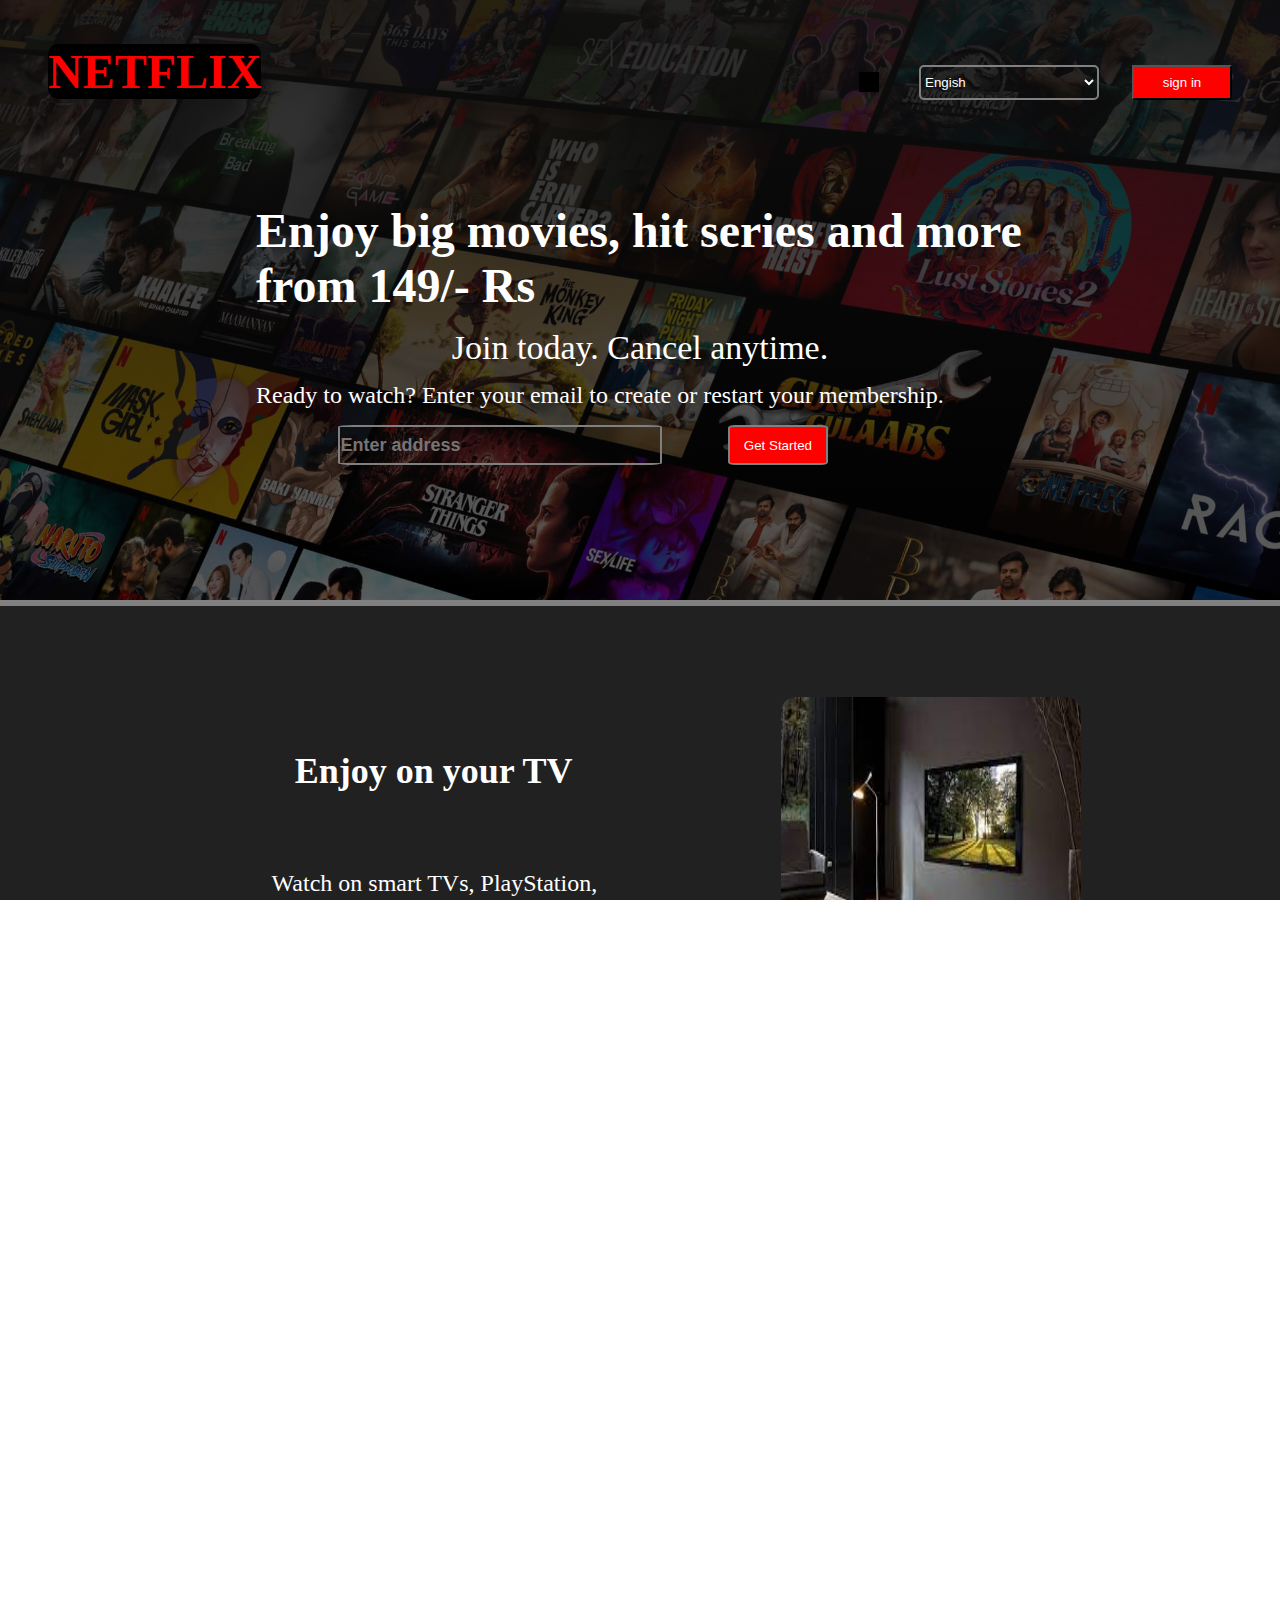
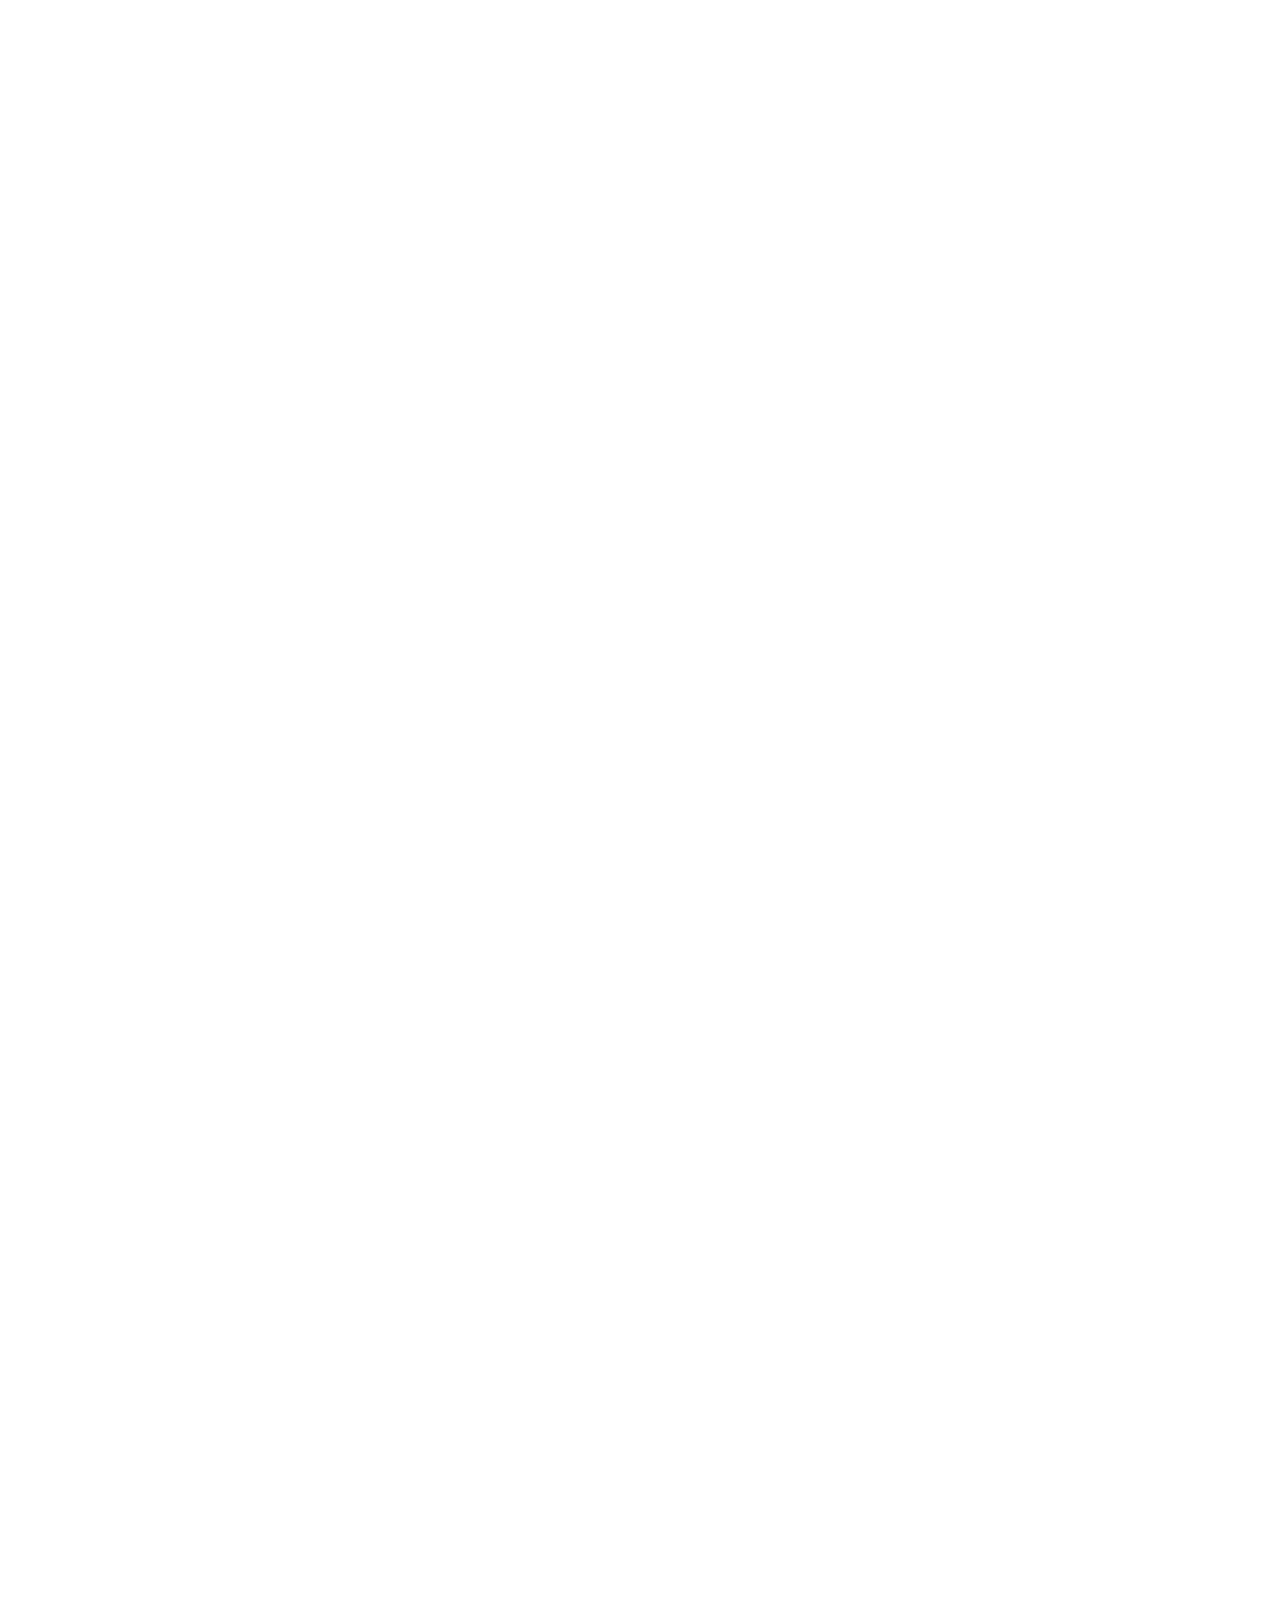
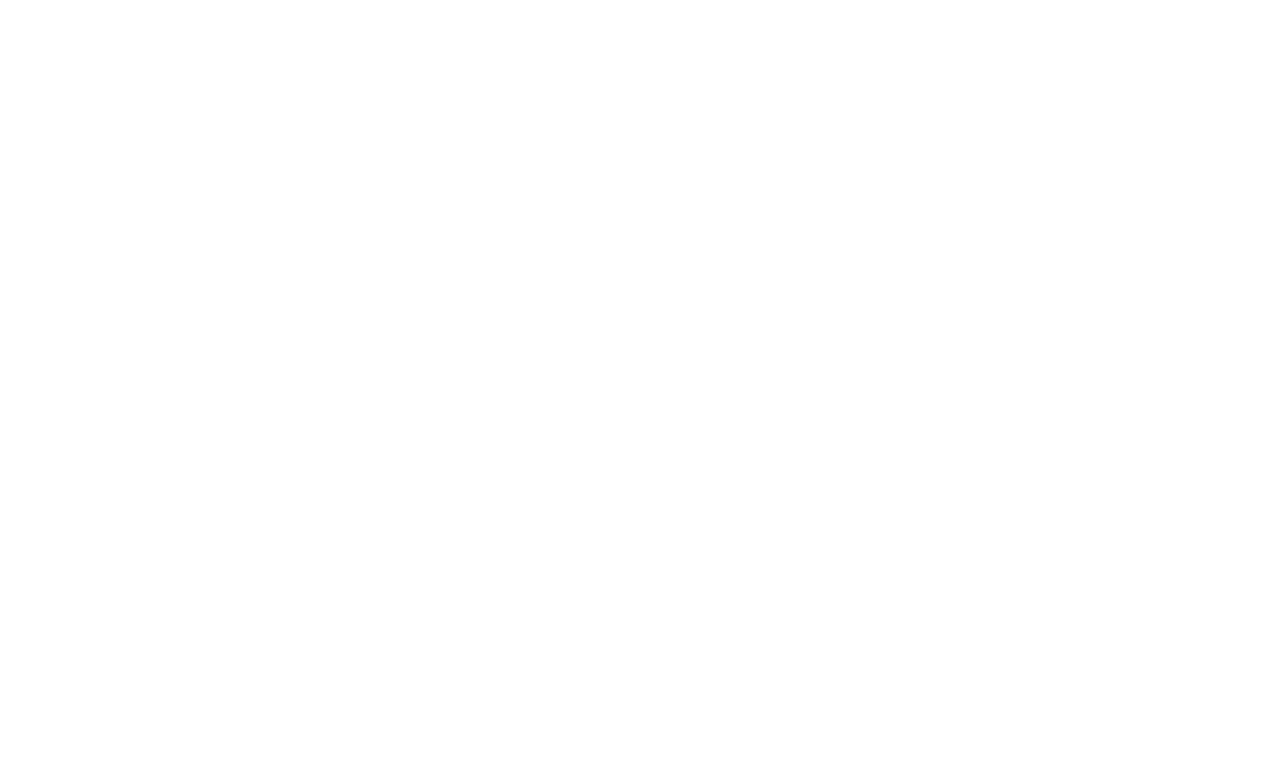
<file: index.html>
<!DOCTYPE html>
<html lang="en">
<head>
    <meta charset="UTF-8">
    <meta name="viewport" content="width=device-width, initial-scale=1.0">
    <title>
        Netfix India-Watch TV Shows Online,Watch Movies Online
    </title>
    <link rel="icon" type="image/png" href="fav.png"/>
     <link rel="stylesheet" href="https://cdnjs.cloudflare.com/ajax/libs/font-awesome/6.4.2/css/all.min.css" integrity="sha512-z3gLpd7yknf1YoNbCzqRKc4qyor8gaKU1qmn+CShxbuBusANI9QpRohGBreCFkKxLhei6S9CQXFEbbKuqLg0DA==" crossorigin="anonymous" referrerpolicy="no-referrer" />
     <link rel="stylesheet" href="style.css">
</head>
<body>
  
     <div class="start" >
        <header class="initial">
            <div class="nav">
                <div class="logo">
                    <h1>NETFLIX</h1>
                </div>
                    <div class="remaining">
                        
                       <div class="lan_icon">
                        <i class="fa-solid fa-language fa-2xl" style="color: #c7c7e6;"></i>
                       </div>
                        <select class="sel">
                            <option>
                                Engish
                            </option>
                        </select>
                        <button>sign in</button>
                    </div>
               </div>
              
          </header>
       <div class="fl">
           <div class="content">
                <div class="heading">
                    <h1>Enjoy big movies, hit series and more from 149/- Rs</h1>
                </div>
                <div class="m1">
                   Join today. Cancel anytime.
                </div>
                <div class="m2">
                  Ready to watch? Enter your email to create or restart your membership.
                </div>
                <div class="inpcontainer">
                    <div class="inp">
                        <input placeholder="Enter address" class="inp_in">
                    </div>
                    <div class="but">
                         <button class="button2">Get Started</button>
                    </div>
                 </div>
             </div>
        </div>
    </div>
     <div class="one">
      <div class="combine1">
        <div class="head_col"><h1>Enjoy on your TV</h1></div>
        <div class="msg"><p>Watch on smart TVs, PlayStation, Xbox, Chromecast, Apple TV, Blu-ray players and more.</p></div>
      </div>
      
        <img src="img.jpg" height="300px" width="300px">
      
    </div>
    <div class="two">
        <div class="combine2">
          <div class="head_col"><h1>Download your shows to watch offline</h1></div>
          <div class="msg"><p>Save your favourites easily and always have something to watch.</p></div>
        </div>
        <img src="mobile.jpg" height="300px" width="300px">
    </div>
      <div class="three">
        <div class="combine3">
          <div class="head_col"><h1>Watch everywhere</h1></div>
          <div class="msg"><p>Stream unlimited movies and TV shows on your phone, tablet, laptop, and TV.</p></div>
        </div>
        <img src="everywhere.jpg" height="300px" width="300px">
      </div>
      <div class="four">
        <div class="combine4">
          <div class="head_col"><h1>Create profiles for kids</h1></div>
          <div class="msg"><p>Send children on adventures with their favourite characters in a space made just for them—free with your membership.</p></div>
        </div>
        <img src="kids_img.jpg" height="300px" width="300px">
        
      </div>
      <div class="five">
        <div class="head_but">
          <h1 style="text-align: center;">Frequently Asked Questions</h1>
          <button style="width: 99.3%;"><span>What is Netflix?</span>
            <div class="a"><h4>+</h4></div>
          </button>
          <button style="width: 99.3%;">How much does Netflix Cost?
            <div class="a"><h4>+</h4></div>
          </button>
          <button style="width: 99.3%;">Where can I watch?
            <div class="a"><h4>+</h4></div>
          </button>
          <button style="width: 99.3%;" >How do I cancel?
            <div class="a"><h4>+</h4></div>
          </button>
          <button style="width: 99.3%;">What can I watch on Netflix?
            <div class="a"><h4>+</h4></div>
          </button>
          <button style="width: 99.3%;">Is Netflix good for Kids?
            <div class="a"><h4>+</h4></div>
          </button>
          <p style="text-align: center;">Ready to watch? Enter your email to create or restart your membership.</p>
          <div class="inpcontain">
            <input placeholder="Enter address" id="mai1">
            <button id="mai">Get Started</button>
          
          </div>
        </div>
     </div>
        <div class="six">
            <div class="que">
              <p style="color: white;font-size: 20px;"><span>Questions? Call <a href="#" style="color: white;">000-800-919-1694</a></span></p>
            </div>
            <div class="list_set">
               <div class="list">
                 <ul>
                   <a href="#" style=" color: whitesmoke;">FAQ</a> 
                    <a href="#" style=" color: whitesmoke;"> Help Centre</a> 
                   <a href="#" style="color: whitesmoke;">Account</a>
                   <a href="#" style="color: whitesmoke;">Media Centre</a> 
                 </ul>
               </div>
               <div class="list">
                 <ul>
            
                   <a href="#" style="color: whitesmoke;">Investor Relations</a>
                   <a href="#" style="color: whitesmoke;">Jobs</a>
                   <a href="#" style="color: whitesmoke;"> Ways to Watch</a>
                   <a href="#" style="color: whitesmoke;">Terms of Use</a> 
                 </ul>
               </div>
               <div class="list">
                 <ul>            
                   <a href="#" style="color: whitesmoke;">Privacy</a> 
                   <a href="#" style="color: whitesmoke;">Cookie Preferences</a> 
                   <a href="#" style="color: whitesmoke;">Corporate Information</a> 
                   <a href="#" style="color: whitesmoke;">Contact Us</a> 
                  </ul>
               </div>
                <div class="list">
                   <ul>
                      <a href="#" style="color: whitesmoke;">Speed Test</a> 
                      <a href="#" style="color: whitesmoke;">Legal Notices</a>
                      <a href="#" style="color: whitesmoke;">Only on Netflix</a>
                     </ul>
                 </div>
                
         </div>
         <div class="foot">
          <p style="color: whitesmoke;"><span>Netflix India</span></p>
         </div>
    </div>
  
</body>
</html>
</file>
<file: style.css>
*{
    margin: 0;
    padding: 0;
    border: border-box;
    
}
html,body{
    height: 100%;
    overflow-x: hidden;
    
}


.start
{
    background: linear-gradient(rgba(16, 15, 15, 0.874), rgba(0, 0, 0, 0.5)), url('netflix.jpg');
    background-size: cover ;
   /* height: 100%; */
   width: 100%;
   
} 
img{
    border-radius: 5%;
}

.initial
{
    padding-left: 3rem;
    padding-right: 3rem;
    padding-top: 2rem;
    margin:auto;
    height: 92px;
 
   
    
}
.nav
{
    height: 100px;
    width: 100%;
    box-sizing: border-box;
    display: flex;
    justify-content: space-between;

    
}
.logo
{
    height:55px;
    margin-top: 12px;
    margin-bottom: 1px;
    width:fit-content;
    border-radius: 10px;
    color: red;
    background-color: black;
    font-size: x-large;
    /* background-image: url('logo6.jpg');
    background-size: cover; */
}
.sel
{
background: transparent;
color: white;
border-radius: 5px;
padding: 0;
height: 35%;
width: 25%;
margin-right: 30px;
border:2px solid gray;

} 
 .remaining {
    width:80%;
    display: flex;
    justify-content: flex-end;
    align-items: center;
    
    
} 
.lan_icon
{
   height:20px;
   margin-right: 40px;
    width:20px;
    background: black;
   

}
button
{
    background: red;
    color: white;
    margin-left: 3px;
    height: 35%;
    width:100px;
}
.content
{
    width: 60%;
    height: 70%;
    /* background: black; */
   
    display: flex;
    flex-direction: column;
    justify-content: space-evenly;


}
.heading
{
    color: white;
    font-weight:bolder;
    font-size: 24px;
    
}
.m1
{
     color: white;
     font-size: 34px;
     text-align: center;
}
.m2
{
    color:white;
    font-size: 24px;
}
.inpcontainer
{
    height: 40px;
    display: flex;
    justify-content: space-evenly;
}
.inp 
{
    display: flex;
    width: 50%;
    height:100%;
    justify-content: center;
    color:white
}
.but
{
    margin-right: 20%;
}
input
{
    width:20rem;
    margin-left:20px;
    background: transparent;
    color:white;
    border-radius: 5%;
    font-size: large;
    font-weight: bold;
    border: 2px solid gray;
    
}
.button2{
    height:100%;
    border-radius: 7%;
    border: 2px solid gray;
}
.sel:hover
{
  border: 5px solid white;
}
.one{
    width: 100vw;
    height: 482.25px;
    background: rgb(33, 33, 33);
    border-top: 6px solid grey;
    display: flex;
    justify-content: space-evenly;
    align-items: center;
   
}
 .two{
    width: 100vw;
    height: 482.25px;
    background: rgb(33, 33, 33);
    border-top: 6px solid grey;
    display: flex;
    justify-content: space-evenly;
    align-items: center;
    
}
.three{
    width: 100vw;
    height: 482.25px;
    background: rgb(33, 33, 33);
    border-top: 6px solid grey;
    display: flex;
    justify-content: space-evenly;
    align-items: center;
    
}
.four{
    width: 100vw;
    height: 482.25px;
    background: rgb(33, 33, 33);
    border-top: 6px solid grey;
    display: flex;
    justify-content: space-evenly;
    align-items: center;
    
}
.five{
    width: 100vw;
    height: 930px;
    background: rgb(33, 33, 33);
    border-top: 6px solid grey;
    display: flex;
    justify-content: center;
    align-items: center;
    
}
.six{
    width: 100vw;
    height: 482.25px;
    background: rgb(33, 33, 33);
    border-top: 6px solid grey;
    display: flex;
    flex-direction: column;
    align-items:start;
    justify-content:space-evenly;
} 

.tv
{
    width: 445px;
    height: 334px;
    background-image: url('img.jpg');
    background-size: cover;
    border-radius: 5%;
    
}
/* .mobile
{
    width: 445px;
    height: 334px;
    background-image: url('mobile.jpg');
    background-size: cover;
    border-radius: 5%;
    
} */
.every
{
    width: 445px;
    height: 334px;
    background-image: url('everywhere.jpg');
    background-size: cover;
    border-radius: 5%;
}
.kids
{
    width: 445px;
    height: 334px;
    background-image: url('kids_img.jpg');
    background-size: cover;
    border-radius: 5%;
}
.head_col
{
    
    width: 100%;
    height: 30%;
    /* background: black; */
    color: white;
    padding: 25%;
    padding-bottom: 5%;
    font-size: large;
    

}
.msg
{
    /* background: black; */
    width: 100%;
    height: 30%;
    color: white;
    padding: 19%;
    padding-top: 4px;
    font-size: x-large;
    
}
.combine1
{

    width: 30%;
    height: 80%;
    display: flex;
    flex-direction: column;
    justify-content: space-evenly;
    float: left;
}
.combine2
{

    width: 30%;
    height: 80%;
    display: flex;
    flex-direction: column;
    justify-content: space-evenly;
    order: 2;
    float: right;
    
    
}
.combine3
{

    width: 30%;
    height: 80%;
    display: flex;
    flex-direction: column;
    justify-content: space-evenly;
    float: left;
}
.combine4
{

    width: 30%;
    height: 80%;
    display: flex;
    flex-direction: column;
    justify-content: space-evenly;
    order: 2;
    float: right;

}
.fl
{
    width: 100%;
    height: 70%;
    bottom: 0;
    display: flex;
    justify-content: center;
    align-items: center;
}
.head_but
{
    width:80%;
    height:80%;
    
    display: flex;
    flex-direction: column;
}
.head_but button{
    height: 10%;
    text-align: start;
    padding-left: 49px;
    padding-right: 50px;
    margin-top: 7px;
    background-color: black;
    border:transparent;
    font-size: 28px;
    font-weight: lighter;
    

}
.inpcontain{
    height: 40px;
    width: 100%;
    display: flex;
    flex-direction: row;
    align-items: flex-end;
  
    
}
#mai{
    background: red;
    height: 92%;
    color: white;
    margin-top: 20px;
    width: 19%;
    text-align: left;
    border-radius: 18px;
    font-size: 18px;
    
}
#mai1
{
    background-color: transparent;
}
.inpcontain input{
    color: white;
  height: 80%;
  width: 40%;
  margin-left: 214px;
    
}
.head_but h1{
    color:white;
}
.head_but p{
    
  font-size: 27px;
  color: white;
  margin-top: 100px;
  margin-bottom: 32px;
}
.head_but button{
    display: flex;
    align-items: center;
    justify-content: space-between;
}
.a{
    height: 16px;
    width: 29px;
    color: white;
    padding-bottom: 20px;
}
.list_set
{
    width:80%;
    height: 80%;
    display: flex;
    justify-content: space-evenly;
}
.list ul{
    width: 100%;
    height: 100%;
    display: flex;
    flex-direction: column;
}
.que p{
    padding-left: 70px;
    margin-top: 50px;
    margin-bottom: 50px;
}
.list ul a{
    margin-top: 20px;
    
}
.foot
{
    width: 100%;
    height:30%;
    padding-left:45%;
    font-size: 20px;
}
@media (max-width:720px) {
    .msg{
        margin-top: 25px;
    }
    .two .msg{
        margin-top: 60px;
    }
   .one img{
    width: 40%;
    height: 100%;
    bottom: 40px;
    position: relative;
    border-radius: 5%;
    margin-top: 50px;
   }
   .two img{
    width: 40%;
    height: 200px;
    bottom: 40px;
    border-radius: 5%;
    margin-top: 80px;
   }
   .three img{
    width: 30%;
    height: 100%;
    bottom: 40px;
    position: relative;
    border-radius: 5%;
    margin-top: 50px;
   }
   .four img{
    width: 40%;
    height: 200px;
    bottom: 40px;
    border-radius: 5%;
    margin-top: 80px;
   }
    .nav
    {
        flex-direction: column;
        justify-content: space-evenly;
        height: 100%;
        padding-left: 50px;
    }
    .remaining {
        width:100%;
        height: 55%;
        /* display: flex; */
        justify-content: flex-start;
        align-items: center;
        /* margin-top: 30px; */
        
        
    } 
    .lan_icon
{
   height:20px;
   margin-right: 40px;
    width:20px;
    background: black;
   

}
button
{
    background: red;
    color: white;
    margin-left: 3px;
    height: 25%;
    width:100px;
}
    
.sel
{
background: transparent;
color: white;
border-radius: 5px;
padding: 0;
height: 28%;
width: 25%;
margin-right: 30px;
border:2px solid gray;

} 
.initial
{
    padding-left:0rem;
    padding-right: 3rem;
    padding-top: 2rem;
    margin:auto;
    height: 223px;
 
   
    
}
html,body{
    /* height: 100%;
    overflow-x: hidden; */
    display: flex;
    flex-direction: column;
    height: 600px;

}
.fl{
 height: 285px;
   

}
.content
{
    width: 60%;
    height: 70%;
    /* background: black; */
   padding-left: 50px;
    display: flex;
    flex-direction: column;
    justify-content: space-evenly;


}
.one{
    width: 100vw;
    height: 449px;
    background: rgb(33, 33, 33);
    border-top: 6px solid grey;
    display: flex;
    flex-direction: column;
    justify-content: space-evenly;
    align-items: center;
   
}
 .two{
    width: 100vw;
    height: 449px;
    background: rgb(33, 33, 33);
    border-top: 6px solid grey;
    display: flex;
    flex-direction: column;
    justify-content: space-evenly;
    align-items: center;
    
}
.three{
    width: 100vw;
    height: 449px;
    background: rgb(33, 33, 33);
    border-top: 6px solid grey;
    display: flex;
    flex-direction: column;
    justify-content: space-evenly;
    align-items: center;
    
}
.four{
    width: 100vw;
    height: 520px;
    background: rgb(33, 33, 33);
    border-top: 6px solid grey;
    display: flex;
    flex-direction: column;
    justify-content: space-between;
    align-items: center;
    
}
/* .five{
    width: 100vw;
    height: 586px;
    background: rgb(33, 33, 33);
    border-top: 6px solid grey;
    display: flex;
    flex-direction: column;
    justify-content: start;
    align-items: center;
    margin-top: 10px;
    
} */
.six{
    width: 100vw;
    height: 449px;
    background: rgb(33, 33, 33);
    border-top: 6px solid grey;
    display: flex;
    flex-direction: column;
    flex-direction: column;
    align-items:start;
    justify-content:space-evenly;
} 

.heading
{
    color: white;
    font-weight:bolder;
    font-size: 16px;
    
}
.m1
{
     color: white;
     font-size: 20px;
     text-align: start;
     
}
.m2
{
    color:white;
    font-size: 14px;
}
.inp_in
{
    margin-left: 0px;
    width: 150px;
}
.but {
    margin-right: 40%;
}
.inp{
    width:30%;
}
.button2
{
    margin-right: 30px;
}
.inpcontainer{
height: 40px;
  display: flex;
  justify-content: space-between;
  width: 464px;
}
/* .tv
{
    width: 276px;
    height: 200px;
    margin-bottom: 33px;
}
.mobile
{
    width: 276px;
    height: 200px;
    margin-top: 33px;
}
.every
{
    width: 276px;
    height: 253px;
    margin-bottom: 33px;
}
.kids
{
    width: 276px;
    height: 200px;
    margin-top: 33px;
} */
h1{
    font-size: 25px;
   
}
p
{
    font-size: 18px;
}
.combine1{
    flex-direction: column;
    align-items: center;
    justify-content: center;
    width: 60%;
    height: 60%;
    padding-top: 50px;
    padding-left: 25px;
    padding-bottom: 20px;
}
.combine2{
    flex-direction: column;
    align-items: center;
    justify-content: space-evenly;
    width: 60%;
    height: 35%;
    padding-top: 60px;
    padding-left: 90px;
}
.combine3{
    flex-direction: column;
    align-items: center;
    justify-content: center;
    width: 60%;
    height: 60%;
    padding-top: 100px;
    padding-left: 90px;
}
.combine4{
    flex-direction: column;
    align-items: center;
    justify-content: space-evenly;
    width: 60%;
    height: 60%;
    padding-top: 20px;
    padding-left: 90px;
}
.head_col{
    padding: 0px;
}
.head_but button {
    height: 10%;
    text-align: start;
    padding-left: 49px;
    padding-right: 50px;
    margin-top: 7px;
    background-color: black;
    border: transparent;
    font-size: 16px;
    font-weight: lighter;
  }
.five .head_but {
    height: 60%;
    margin-top: 30px;
}
.five{
    display: flex;
    flex-direction: column;
    justify-content: start;
}
.five p{
    margin-top: 30px;
}
#mai1
{
    margin-left: 0px;
    width: 148px;
    height: 50px;
}
.inpcontain{
    flex-direction: column;
    justify-content: center;
    align-items: center;
}
#mai{
    width: 132px;
    font-size: 13px;
    text-align: start;
}
.logo{
    height: 30px;
}
}
@media (max-width:712px) {
    .remaining{
        flex-direction: column;
        align-items: flex-start;
        justify-content: space-between;
    }
    .sel
    {
  
    height: 29%;
    width: 180px;
    
    
    } 
 
.fl{
    box-sizing: border-box;
    justify-content: space-between;
    clear: auto;
    height: 424px;
   
}



}
@media (min-width:720px) {
    .sel
    {
  
    height: 35%;
    width: 180px;
    
    
    } 
    .fl{
        flex-direction: column;
        box-sizing: border-box;
        justify-content: space-evenly;
       
    }
 .start{
    height: 600px;
 }
 .tv
 {
    width: 335px;
    height: 209px;
     margin-bottom: 33px;
 }
 .tv
{
    width: 276px;
    height: 200px;
    margin-bottom: 33px;
}
.mobile
{
    width: 276px;
    height: 200px;
    margin-bottom: 33px;
}
.every
{
    width: 276px;
    height: 200px;
    margin-bottom: 33px;
}
.kids
{
    width: 276px;
    height: 200px;
    margin-bottom: 33px;
}
#mai1
{
    margin-left: 0px;
    width: 301px;
}
#mai{
    width: 132px;
    font-size: 13px;
    text-align: start;
}
.inpcontain{
    display: flex;
    justify-content: center;
}
}
</file>
